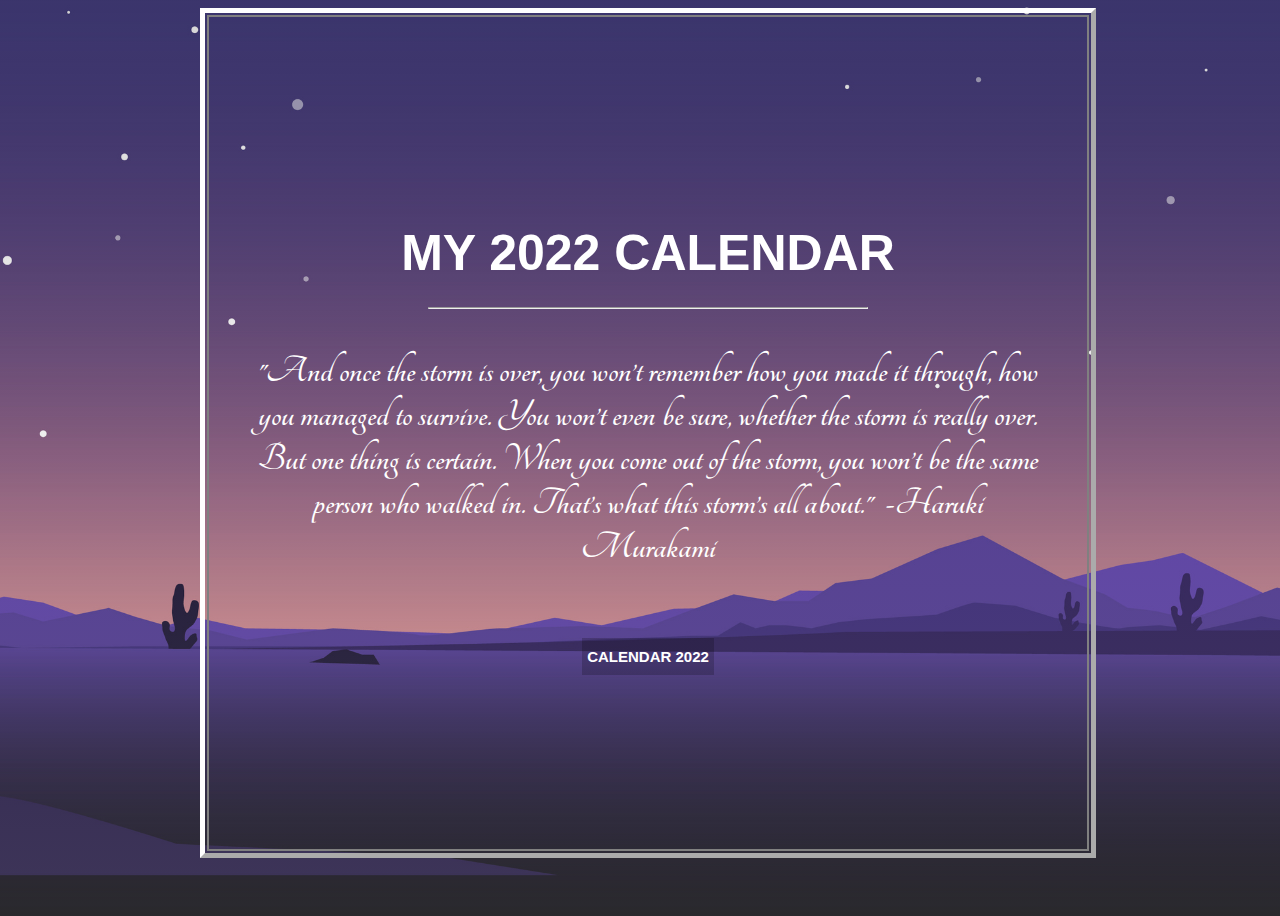
<file: index.html>
<!DOCTYPE html>
<html>
    <head>
	<meta charset="utf-8">
	<meta name="viewport" content="width=device-width, initial-scale=1">
	<link rel="stylesheet" type="text/css" href="css/style.css">
    <link rel="icon" type="image/x-icon" href="images/calendar.png">
    <link rel="preconnect" href="https://fonts.googleapis.com">
    <link rel="preconnect" href="https://fonts.gstatic.com" crossorigin>
    <link href="https://fonts.googleapis.com/css2?family=Tangerine:wght@700&display=swap" rel="stylesheet">
	<title>CALENDAR 2022</title>
    </head>

    <body>
        <div class="container">
                 <table >
                                        
                                <tr class="header">
                                    
                                    <th colspan="4"><h1>MY 2022 CALENDAR<br><hr width="50%"><blockquote>"And once the storm is over, you won’t remember how you made it through, how you managed to survive. You won’t even be sure, whether the storm is really over. But one thing is certain. When you come out of the storm, you won’t be the same person who walked in. That’s what this storm’s all about." &nbsp;-Haruki Murakami</blockquote></h1><br><a href="january.html" class="intro">CALENDAR 2022</a></th>
                                </tr>

                                    
             </table>
        </div>
    </body>
</html>
</file>
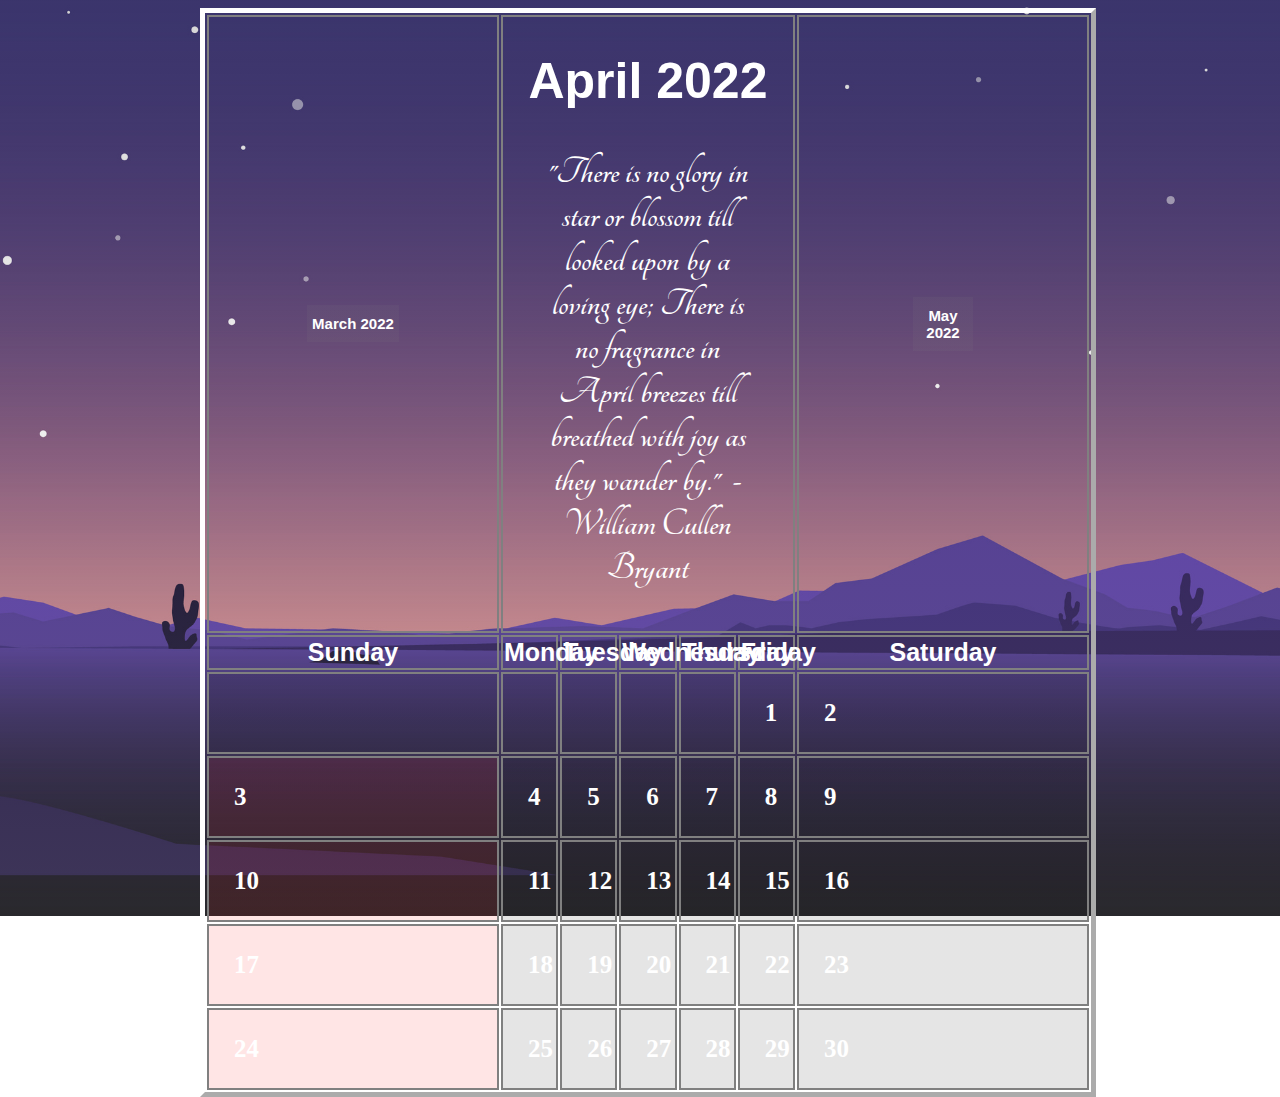
<file: april.html>
<!DOCTYPE html>
<html>
    <head>
	<meta charset="utf-8">
	<meta name="viewport" content="width=device-width, initial-scale=1">
	<link rel="stylesheet" type="text/css" href="css/style.css">
    <link rel="icon" type="image/x-icon" href="images/calendar.png">
    <link rel="preconnect" href="https://fonts.googleapis.com">
    <link rel="preconnect" href="https://fonts.gstatic.com" crossorigin>
    <link href="https://fonts.googleapis.com/css2?family=Tangerine:wght@700&display=swap" rel="stylesheet">
	<title>CALENDAR 2022</title>
    </head>

    <body> 
        <div class="container">
    		  <table >
                                        
                                <tr class="header">
                                	<th class="left"><a href="march.html">March 2022</a></th>
                                    <th colspan="5"><h1 >April 2022</h1><blockquote>"There is no glory in star or blossom till looked upon by a loving eye; There is no fragrance in April breezes till breathed with joy as they wander by." &nbsp;-William Cullen Bryant</blockquote></th>
                                    <th class="right"><a href="may.html">May<br>&nbsp;&nbsp;2022&nbsp;&nbsp;</a></th>
                                    
                                </tr>

                                    <tr>
                                                <th>Sunday</th>
                                                <th>Monday</th>
                                                <th>Tuesday</th>
                                                <th>Wednesday</th>
                                                <th>Thursday</th>
                                                <th>Friday</th>
                                                <th>Saturday</th>
                                    </tr>
                                   <tr>
                                                <td></td>
                                                <td></td>
                                                <td></td>
                                                <td></td>
                                                <td></td>
                                                <td>1</td>
                                                <td>2</td>
                                    </tr>
                                     <tr>
                                                <td class="sun">3</td>
                                                <td>4</td>
                                                <td>5</td>
                                                <td>6</td>
                                                <td>7</td>
                                                <td>8</td>
                                                <td>9</td>
                                    </tr>
                                     <tr>
                                                <td class="sun">10</td>
                                                <td>11</td>
                                                <td>12</td>
                                                <td>13</td>
                                                <td>14</td>
                                                <td>15</td>
                                                <td>16</td>
                                    </tr>
                                     <tr>
                                                <td class="sun">17</td>
                                                <td>18</td>
                                                <td>19</td>
                                                <td>20</td>
                                                <td>21</td>
                                                <td>22</td>
                                                <td>23</td>
                                    </tr>
                                     <tr>
                                                <td class="sun">24</td>
                                                <td>25</td>
                                                <td>26</td>
                                                <td>27</td>
                                                <td>28</td>
                                                <td>29</td>
                                                <td>30</td>
                                    </tr>
             </table>
         </div>
    </body>
</html>
</file>
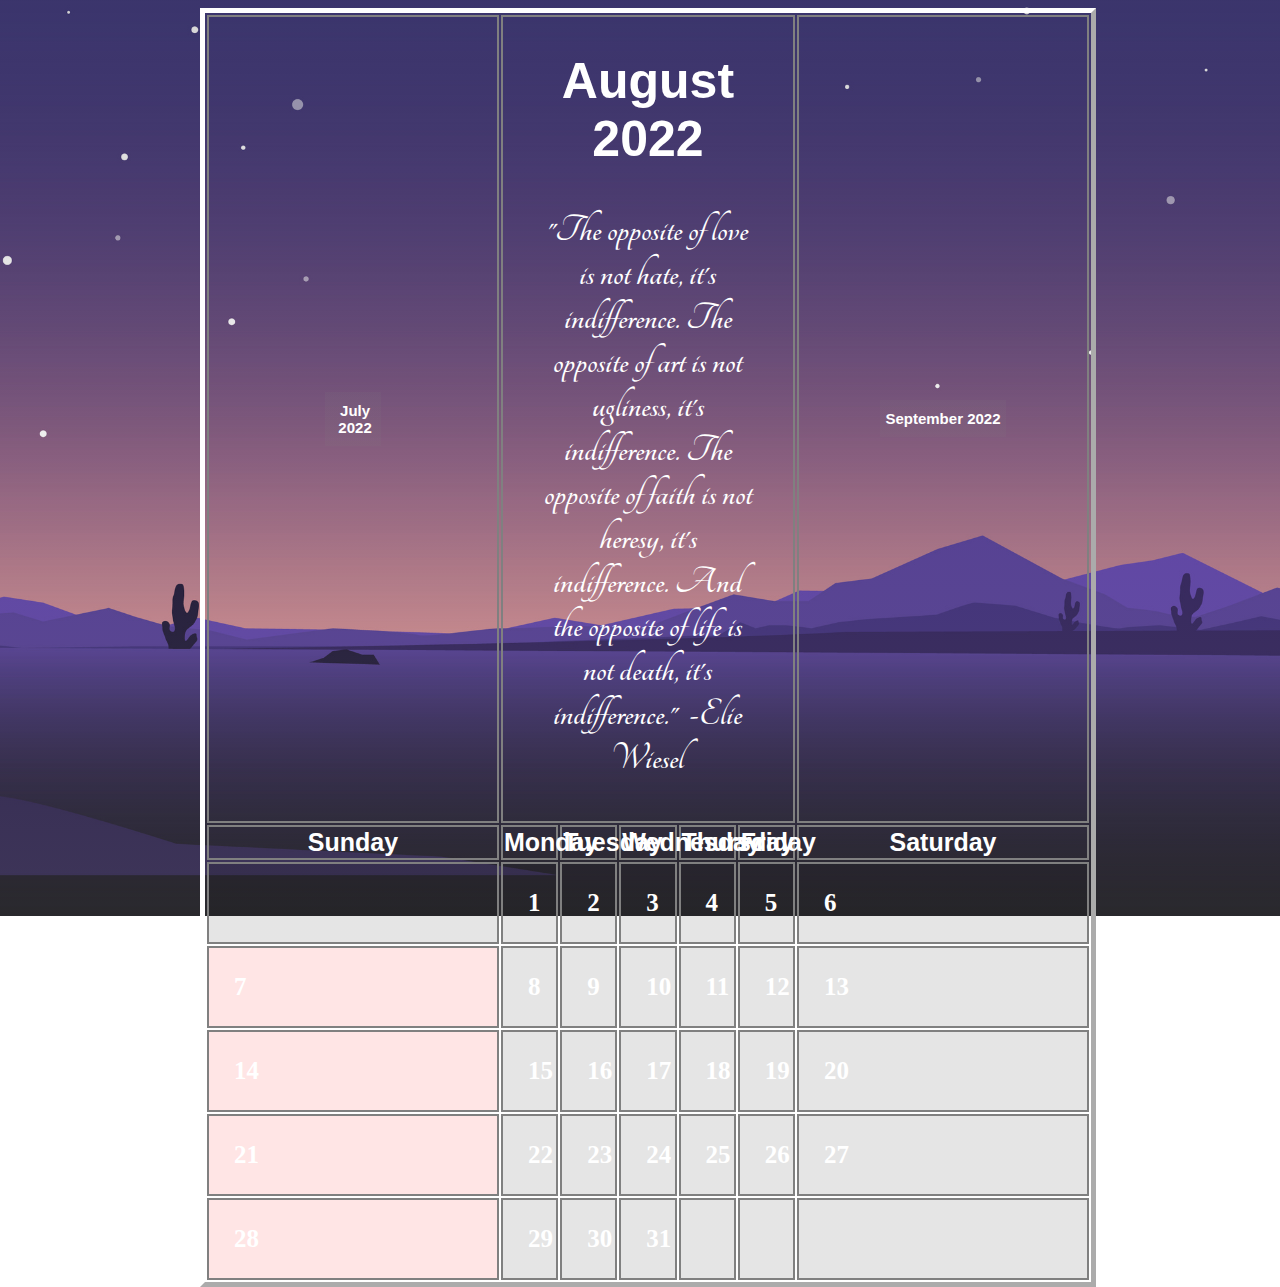
<file: august.html>
<!DOCTYPE html>
<html>
    <head>
	<meta charset="utf-8">
	<meta name="viewport" content="width=device-width, initial-scale=1">
	<link rel="stylesheet" type="text/css" href="css/style.css">
    <link rel="icon" type="image/x-icon" href="images/calendar.png">
    <link rel="preconnect" href="https://fonts.googleapis.com">
    <link rel="preconnect" href="https://fonts.gstatic.com" crossorigin>
    <link href="https://fonts.googleapis.com/css2?family=Tangerine:wght@700&display=swap" rel="stylesheet">
	<title>CALENDAR 2022</title>
    </head>

    <body>
        <div class="container">
    		  <table >
                                        
                                <tr class="header">
                                	<th class="left"><a href="july.html">&nbsp;July<br>&nbsp; 2022&nbsp;</a></th>
                                    <th colspan="5"><h1 >August 2022</h1><blockquote>"The opposite of love is not hate, it's indifference. The opposite of art is not ugliness, it's indifference. The opposite of faith is not heresy, it's indifference. And the opposite of life is not death, it's indifference." &nbsp;-Elie Wiesel</blockquote></th>
                                    <th class="right"><a href="september.html">September 2022</a></th>
                                    
                                </tr>

                                    <tr>
                                                <th>Sunday</th>
                                                <th>Monday</th>
                                                <th>Tuesday</th>
                                                <th>Wednesday</th>
                                                <th>Thursday</th>
                                                <th>Friday</th>
                                                <th>Saturday</th>
                                    </tr>
                                     <tr>
                                                <td></td>
                                                <td>1</td>
                                                <td>2</td>
                                                <td>3</td>
                                                <td>4</td>
                                                <td>5</td>
                                                <td>6</td>
                                    </tr>
                                     <tr>
                                                <td class="Sunday">7</td>
                                                <td>8</td>
                                                <td>9</td>
                                                <td>10</td>
                                                <td>11</td>
                                                <td>12</td>
                                                <td>13</td>
                                    </tr>
                                     <tr>
                                                <td class="Sunday">14</td>
                                                <td>15</td>
                                                <td>16</td>
                                                <td>17</td>
                                                <td>18</td>
                                                <td>19</td>
                                                <td>20</td>
                                    </tr>
                                     <tr>
                                                <td class="Sunday">21</td>
                                                <td>22</td>
                                                <td>23</td>
                                                <td>24</td>
                                                <td>25</td>
                                                <td>26</td>
                                                <td>27</td>
                                    </tr>
                                     <tr>
                                                <td class="Sunday">28</td>
                                                <td>29</td>
                                                <td>30</td>
                                                <td>31</td>
                                                <td></td>
                                                <td></td>
                                                <td></td>
                                    </tr>
                                    
             </table>
         </div>
    </body>
</html>
</file>
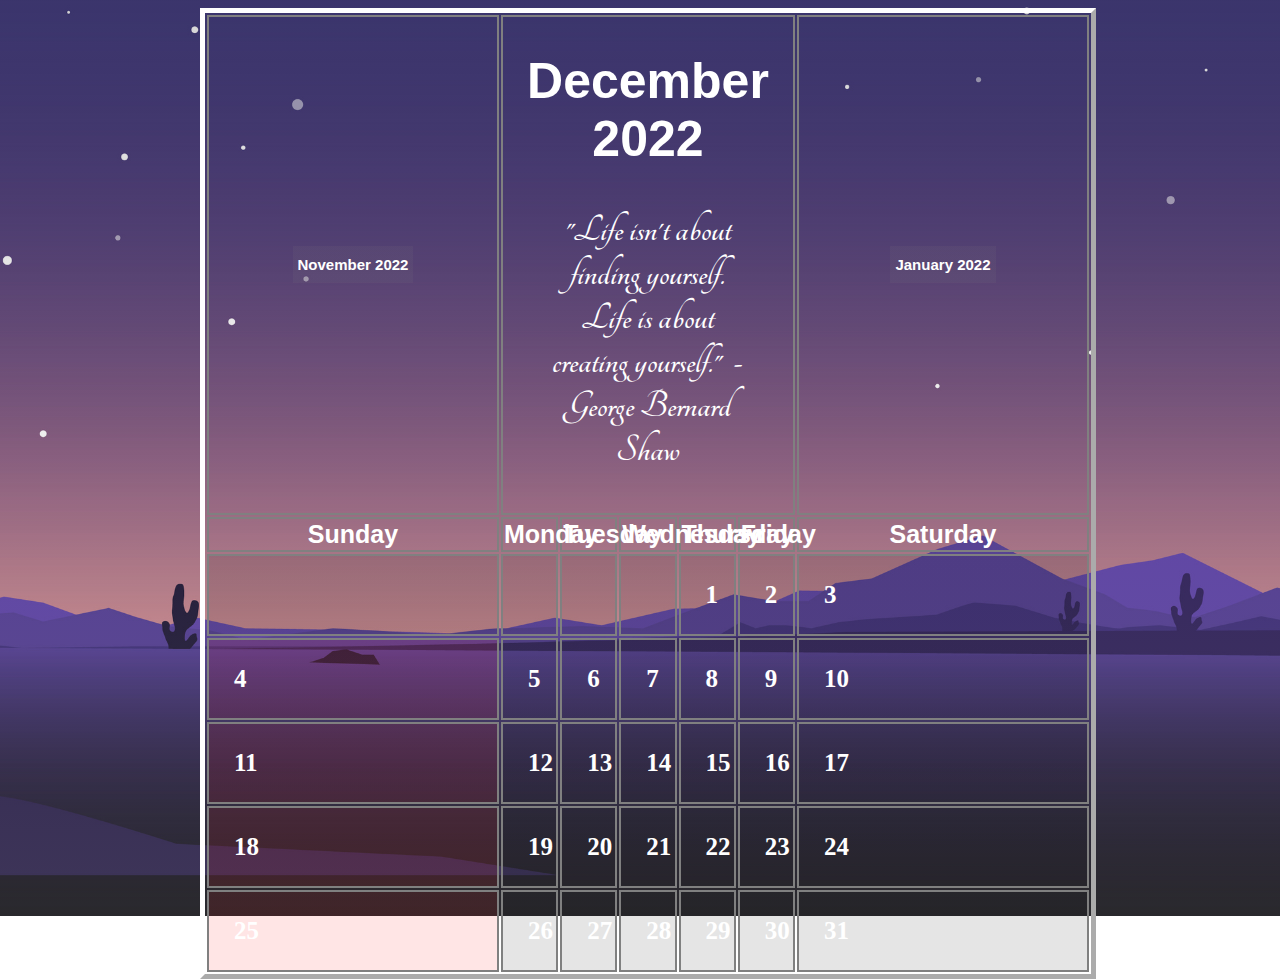
<file: december.html>
<!DOCTYPE html>
<html>
    <head>
	<meta charset="utf-8">
	<meta name="viewport" content="width=device-width, initial-scale=1">
	<link rel="stylesheet" type="text/css" href="css/style.css">
    <link rel="icon" type="image/x-icon" href="images/calendar.png">
    <link rel="preconnect" href="https://fonts.googleapis.com">
    <link rel="preconnect" href="https://fonts.gstatic.com" crossorigin>
    <link href="https://fonts.googleapis.com/css2?family=Tangerine:wght@700&display=swap" rel="stylesheet">
	<title>CALENDAR 2022</title>
    </head>

    <body>
        <div class="container">
    		  <table >
                                        
                                <tr class="header">
                                	<th class="left"><a href="november.html">November 2022</a></th>
                                    <th colspan="5"><h1 >December 2022</h1><blockquote>"Life isn't about finding yourself. Life is about creating yourself." &nbsp;-George Bernard Shaw</blockquote></th>
                                    <th class="right"><a href="january.html">January 2022</a></th>
                                    
                                </tr>

                                    <tr>
                                                <th>Sunday</th>
                                                <th>Monday</th>
                                                <th>Tuesday</th>
                                                <th>Wednesday</th>
                                                <th>Thursday</th>
                                                <th>Friday</th>
                                                <th>Saturday</th>
                                    </tr>
                                    <tr>
                                                <td></td>
                                                <td></td>
                                                <td></td>
                                                <td></td>
                                                <td>1</td>
                                                <td>2</td>
                                                <td>3</td>
                                    </tr>
                                     <tr>
                                                <td class="Sunday">4</td>
                                                <td>5</td>
                                                <td>6</td>
                                                <td>7</td>
                                                <td>8</td>
                                                <td>9</td>
                                                <td>10</td>
                                    </tr>
                                     <tr>
                                                <td class="Sunday">11</td>
                                                <td>12</td>
                                                <td>13</td>
                                                <td>14</td>
                                                <td>15</td>
                                                <td>16</td>
                                                <td>17</td>
                                    </tr>
                                     <tr>
                                                <td class="Sunday">18</td>
                                                <td>19</td>
                                                <td>20</td>
                                                <td>21</td>
                                                <td>22</td>
                                                <td>23</td>
                                                <td>24</td>
                                    </tr>
                                     <tr>
                                                <td class="Sunday">25</td>
                                                <td>26</td>
                                                <td>27</td>
                                                <td>28</td>
                                                <td>29</td>
                                                <td>30</td>
                                                <td>31</td>
                                    </tr>
             </table>
         </div>
    </body>
</html>
</file>
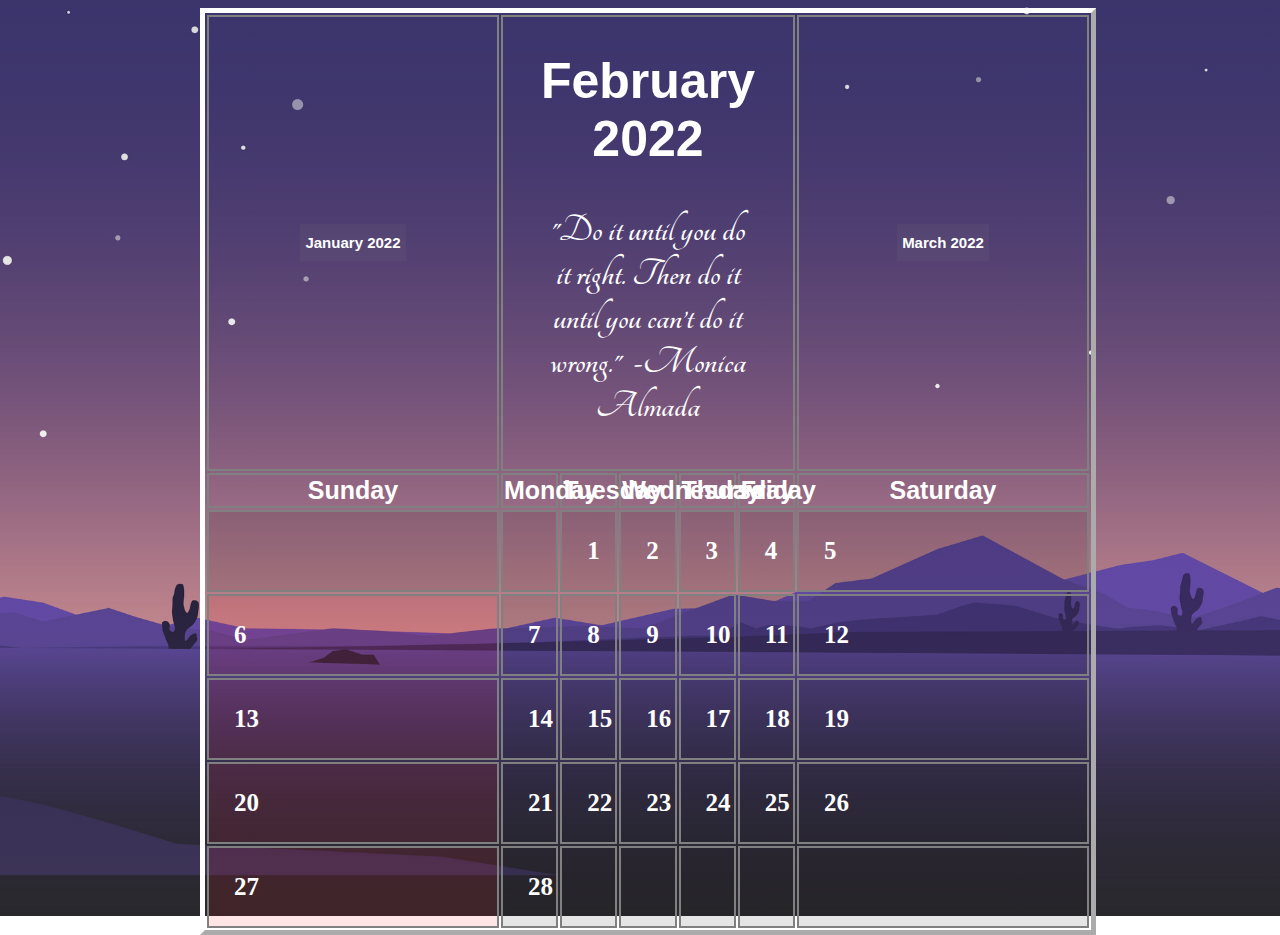
<file: february.html>
<!DOCTYPE html>
<html>
    <head>
	<meta charset="utf-8">
	<meta name="viewport" content="width=device-width, initial-scale=1">
	<link rel="stylesheet" type="text/css" href="css/style.css">
    <link rel="icon" type="image/x-icon" href="images/calendar.png">
    <link rel="preconnect" href="https://fonts.googleapis.com">
    <link rel="preconnect" href="https://fonts.gstatic.com" crossorigin>
    <link href="https://fonts.googleapis.com/css2?family=Tangerine:wght@700&display=swap" rel="stylesheet">
	<title>CALENDAR 2022</title>
    </head>

    <body> 
        <div class="container">
    		  <table >
                                        
                                <tr class="header">
                                	<th class="left"><a href="january.html">January 2022</a></th>
                                    <th colspan="5"><h1 >February 2022</h1><blockquote>"Do it until you do it right. Then do it until you can’t do it wrong." &nbsp;-Monica Almada</blockquote></th>
                                    <th class="right"><a href="march.html">March 2022</a></th>
                                    
                                </tr>

                                    <tr>
                                                <th>Sunday</th>
                                                <th>Monday</th>
                                                <th>Tuesday</th>
                                                <th>Wednesday</th>
                                                <th>Thursday</th>
                                                <th>Friday</th>
                                                <th>Saturday</th>
                                    </tr>
                                   <tr>
                                                <td></td>
                                                <td></td>
                                                <td>1</td>
                                                <td>2</td>
                                                <td>3</td>
                                                <td>4</td>
                                                <td>5</td>
                                    </tr>
                                     <tr>
                                                <td class="sun">6</td>
                                                <td>7</td>
                                                <td>8</td>
                                                <td>9</td>
                                                <td>10</td>
                                                <td>11</td>
                                                <td>12</td>
                                    </tr>
                                     <tr>
                                                <td class="sun">13</td>
                                                <td>14</td>
                                                <td>15</td>
                                                <td>16</td>
                                                <td>17</td>
                                                <td>18</td>
                                                <td>19</td>
                                    </tr>
                                     <tr>
                                                <td class="sun">20</td>
                                                <td>21</td>
                                                <td>22</td>
                                                <td>23</td>
                                                <td>24</td>
                                                <td>25</td>
                                                <td>26</td>
                                    </tr>
                                     <tr>
                                                <td class="sun">27</td>
                                                <td>28</td>
                                                <td></td>
                                                <td></td>
                                                <td></td>
                                                <td></td>
                                                <td></td>
                                    </tr>
             </table>
         </div>
    </body>
</html>
</file>
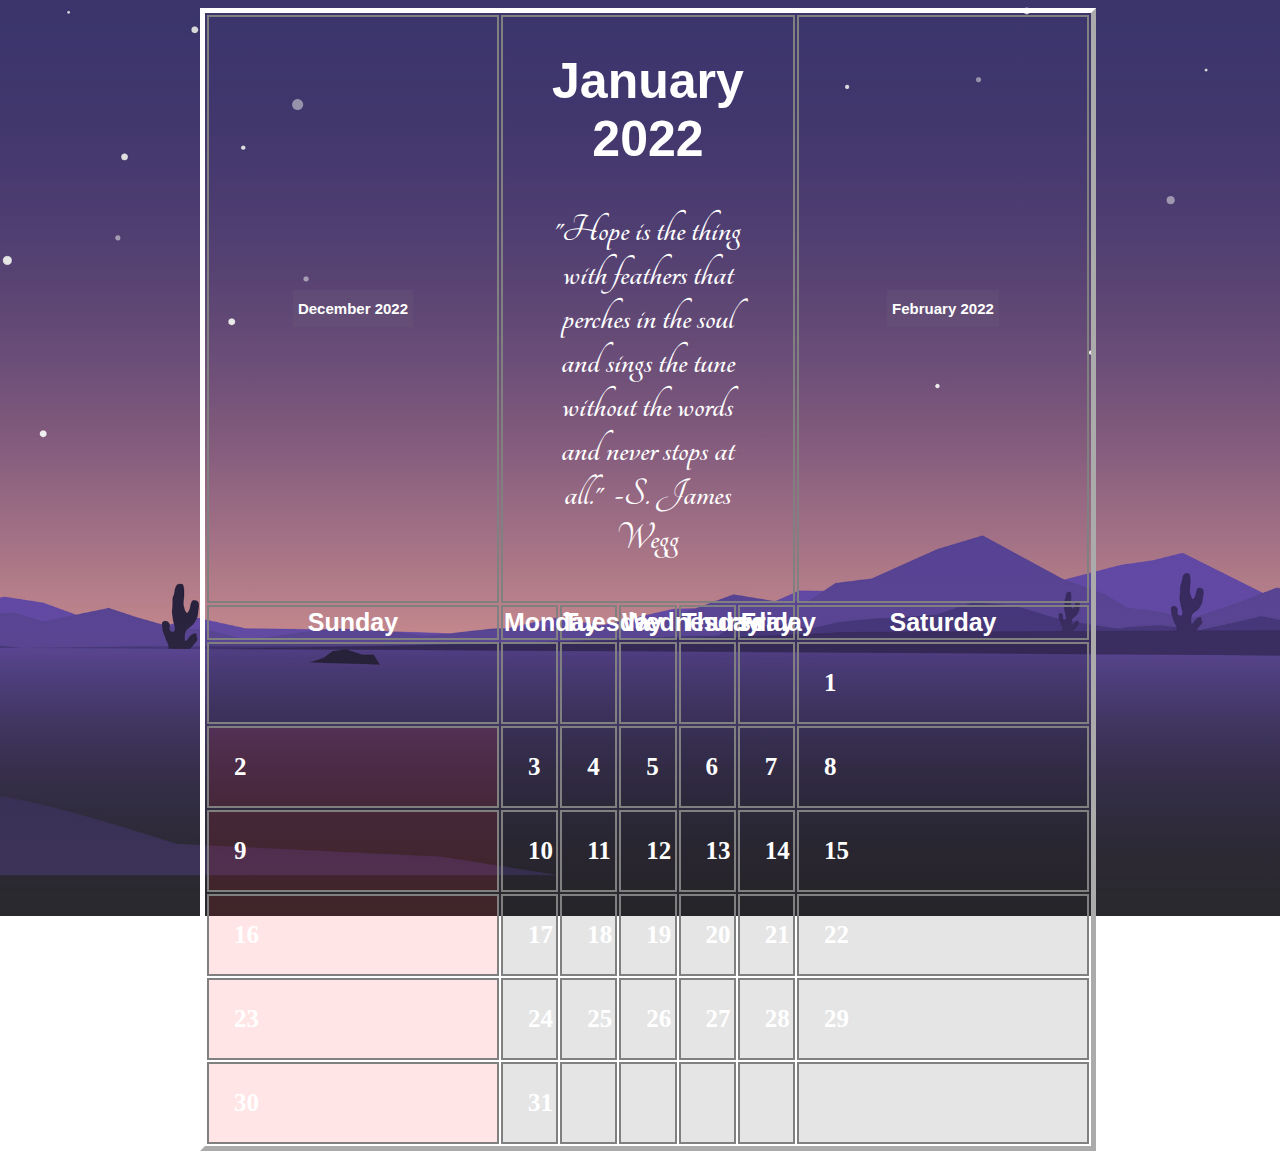
<file: january.html>
<!DOCTYPE html>
<html>
    <head>
	<meta charset="utf-8">
	<meta name="viewport" content="width=device-width, initial-scale=1">
	<link rel="stylesheet" type="text/css" href="css/style.css">
    <link rel="icon" type="image/x-icon" href="images/calendar.png">
    <link rel="preconnect" href="https://fonts.googleapis.com">
    <link rel="preconnect" href="https://fonts.gstatic.com" crossorigin>
    <link href="https://fonts.googleapis.com/css2?family=Tangerine:wght@700&display=swap" rel="stylesheet">
	<title>CALENDAR 2022</title>
    </head>

    <body>
        <div class="container">
    		  <table >
                                        
                                <tr class="header">
                                	<th class="left"><a href="december.html">December 2022</a></th>
                                    <th colspan="5"><h1>January 2022<br><blockquote>"Hope is the thing with feathers that perches in the soul and sings the tune without the words and never stops at all." &nbsp;-S. James Wegg</blockquote></h1></th>
                                    <th class="right"><a href="february.html">February 2022</a></th>
                                    
                                </tr>

                                    <tr>
                                                <th>Sunday</th>
                                                <th>Monday</th>
                                                <th>Tuesday</th>
                                                <th>Wednesday</th>
                                                <th>Thursday</th>
                                                <th>Friday</th>
                                                <th>Saturday</th>
                                    </tr>
                                    <tr>
                                                <td></td>
                                                <td></td>
                                                <td></td>
                                                <td></td>
                                                <td></td>
                                                <td></td>
                                                <td>1</td>
                                    </tr>
                                    <tr>
                                                <td class="sun">2</td>
                                                <td>3</td>
                                                <td>4</td>
                                                <td>5</td>
                                                <td>6</td>
                                                <td>7</td>
                                                <td>8</td>
                                    </tr>
                                    <tr>
                                                <td class="sun">9</td>
                                                <td>10</td>
                                                <td>11</td>
                                                <td>12</td>
                                                <td>13</td>
                                                <td>14</td>
                                                <td>15</td>
                                    </tr>
                                    <tr>
                                                <td class="sun">16</td>
                                                <td>17</td>
                                                <td>18</td>
                                                <td>19</td>
                                                <td>20</td>
                                                <td>21</td>
                                                <td>22</td>
                                    </tr>
                                    <tr>
                                                <td class="sun">23</td>
                                                <td>24</td>
                                                <td>25</td>
                                                <td>26</td>
                                                <td>27</td>
                                                <td>28</td>
                                                <td>29</td>
                                    </tr>
                                    <tr>
                                                <td class="sun">30</td>
                                                <td>31</td>
                                                <td></td>
                                                <td></td>
                                                <td></td>
                                                <td></td>
                                                <td></td>
                                    </tr>
             </table>
         </div>
    </body>
</html>
</file>
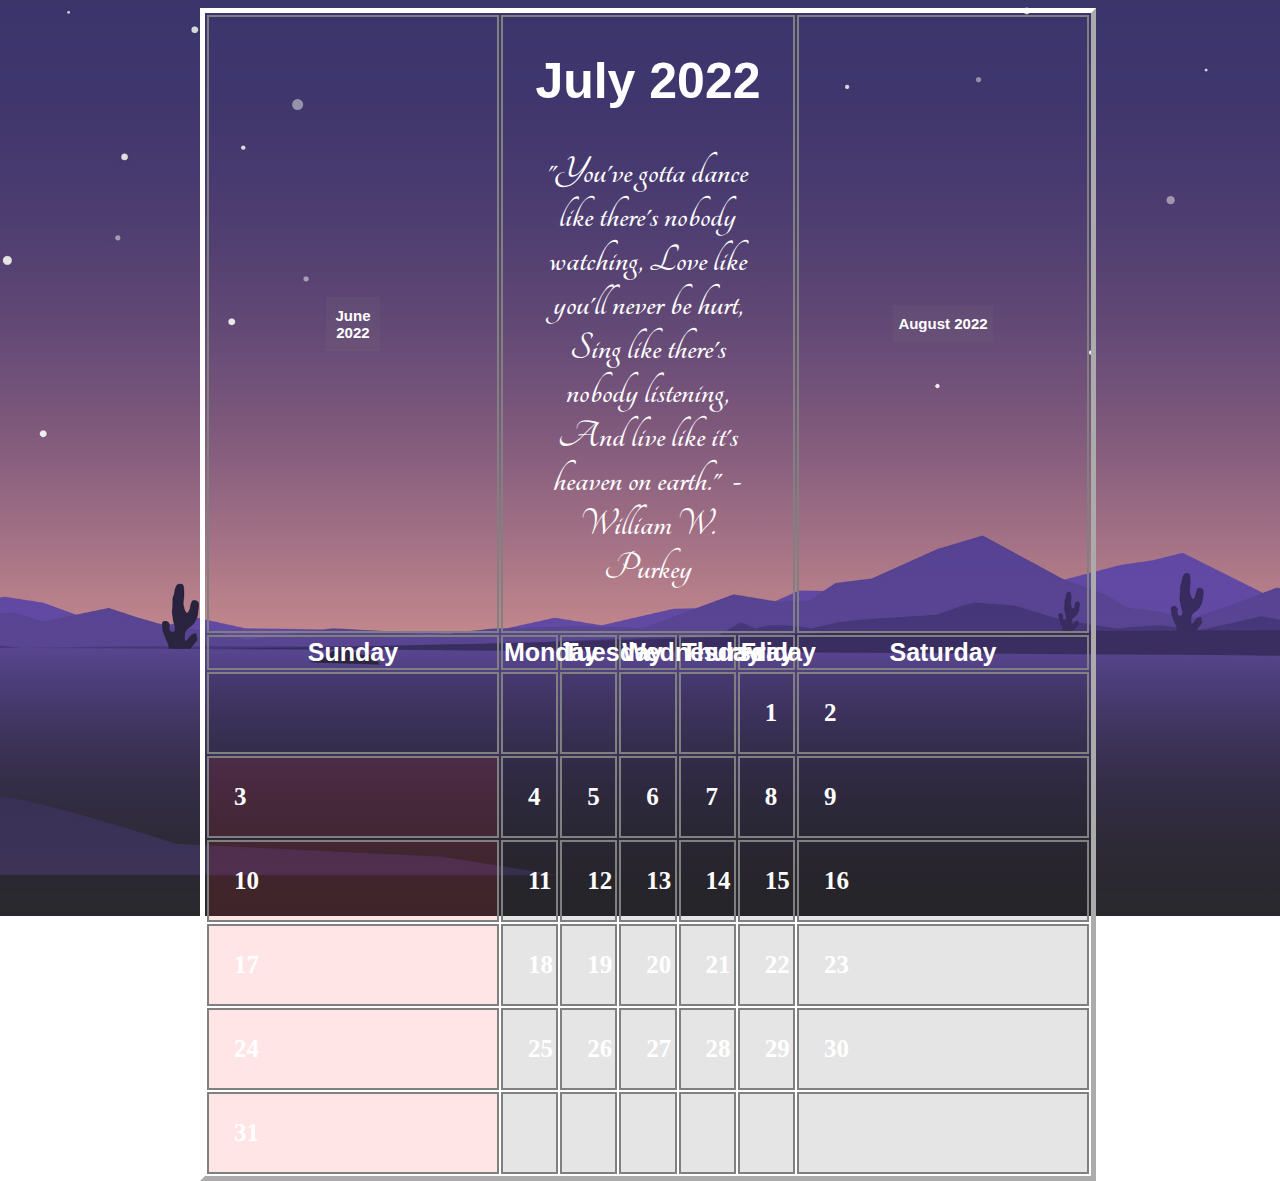
<file: july.html>
<!DOCTYPE html>
<html>
    <head>
	<meta charset="utf-8">
	<meta name="viewport" content="width=device-width, initial-scale=1">
	<link rel="stylesheet" type="text/css" href="css/style.css">
    <link rel="icon" type="image/x-icon" href="images/calendar.png">
    <link rel="preconnect" href="https://fonts.googleapis.com">
    <link rel="preconnect" href="https://fonts.gstatic.com" crossorigin>
    <link href="https://fonts.googleapis.com/css2?family=Tangerine:wght@700&display=swap" rel="stylesheet">
	<title>CALENDAR 2022</title>
    </head>
 
    <body>
        <div class="container">
    		  <table >
                                        
                                <tr class="header">
                                	<th class="left"><a href="june.html">&nbsp;June&nbsp;<br> 2022</a></th>
                                    <th colspan="5"><h1 >July 2022</h1><blockquote>"You've gotta dance like there's nobody watching, Love like you'll never be hurt, Sing like there's nobody listening, And live like it's heaven on earth." &nbsp;-William W. Purkey</blockquote></th>
                                    <th class="right"><a href="august.html">August 2022</a></th>
                                    
                                </tr>

                                    <tr>
                                                <th>Sunday</th>
                                                <th>Monday</th>
                                                <th>Tuesday</th>
                                                <th>Wednesday</th>
                                                <th>Thursday</th>
                                                <th>Friday</th>
                                                <th>Saturday</th>
                                    </tr>
                              <tr>
                                                <td></td>
                                                <td></td>
                                                <td></td>
                                                <td></td>
                                                <td></td>
                                                <td>1</td>
                                                <td>2</td>
                                    </tr>
                                     <tr>
                                                <td class="Sunday">3</td>
                                                <td>4</td>
                                                <td>5</td>
                                                <td>6</td>
                                                <td>7</td>
                                                <td>8</td>
                                                <td>9</td>
                                    </tr>
                                     <tr>
                                                <td class="Sunday">10</td>
                                                <td>11</td>
                                                <td>12</td>
                                                <td>13</td>
                                                <td>14</td>
                                                <td>15</td>
                                                <td>16</td>
                                    </tr>
                                     <tr>
                                                <td class="Sunday">17</td>
                                                <td>18</td>
                                                <td>19</td>
                                                <td>20</td>
                                                <td>21</td>
                                                <td>22</td>
                                                <td>23</td>
                                    </tr>
                                     <tr>
                                                <td class="Sunday">24</td>
                                                <td>25</td>
                                                <td>26</td>
                                                <td>27</td>
                                                <td>28</td>
                                                <td>29</td>
                                                <td>30</td>
                                    </tr>
                                     <tr>
                                                <td class="Sunday">31</td>
                                                <td></td>
                                                <td></td>
                                                <td></td>
                                                <td></td>
                                                <td></td>
                                                <td></td>
                                    </tr>
             </table>
         </div>
    </body>
</html>
</file>
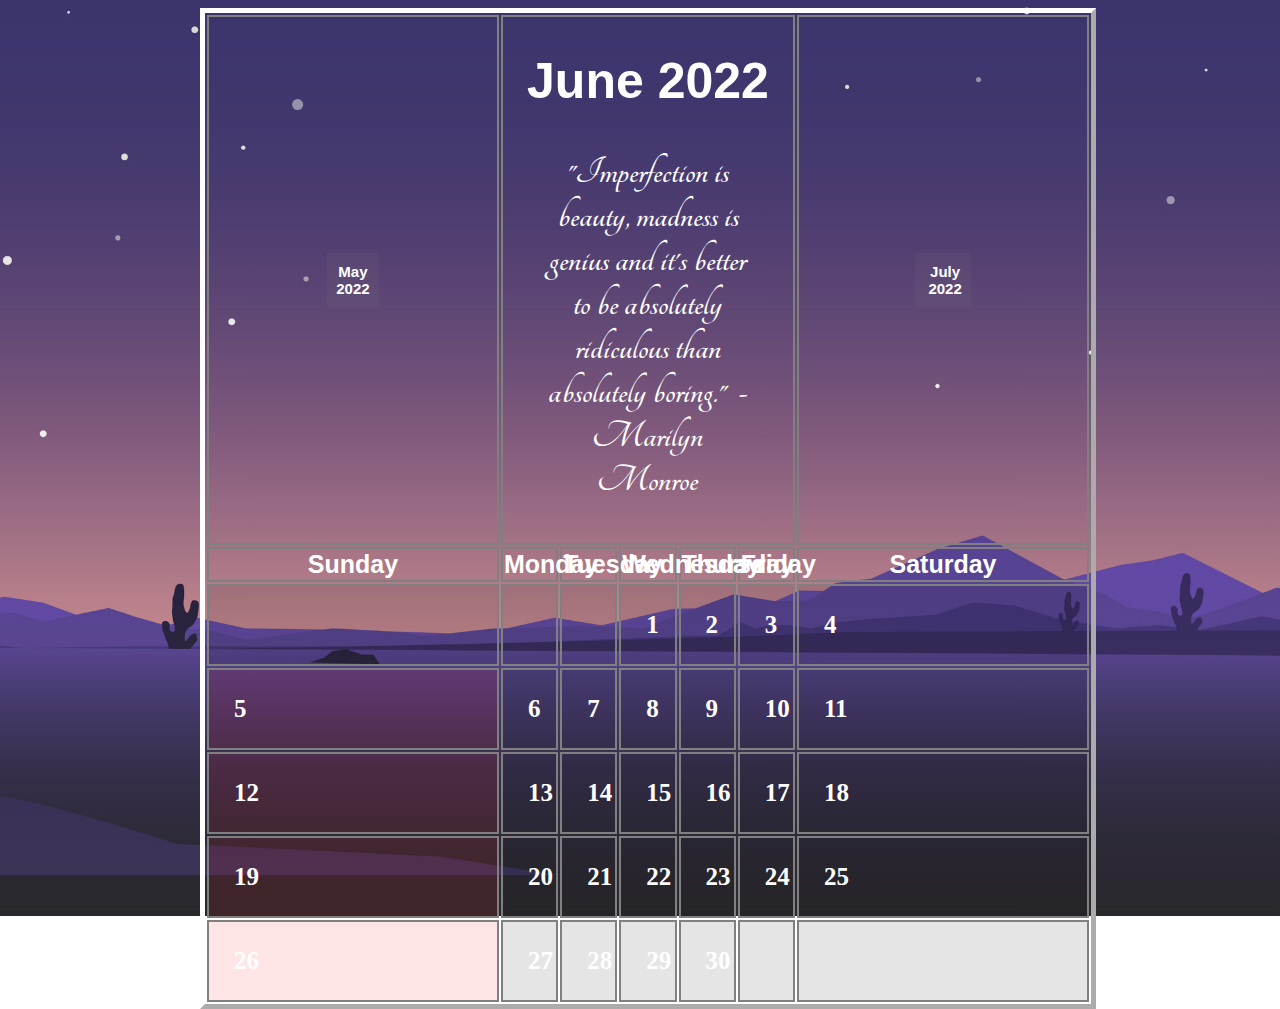
<file: june.html>
<!DOCTYPE html>
<html>
    <head>
	<meta charset="utf-8">
	<meta name="viewport" content="width=device-width, initial-scale=1">
	<link rel="stylesheet" type="text/css" href="css/style.css">
    <link rel="icon" type="image/x-icon" href="images/calendar.png">
    <link rel="preconnect" href="https://fonts.googleapis.com">
    <link rel="preconnect" href="https://fonts.gstatic.com" crossorigin>
    <link href="https://fonts.googleapis.com/css2?family=Tangerine:wght@700&display=swap" rel="stylesheet">
	<title>CALENDAR 2022</title>
    </head>

    <body> 
        <div class="container">
    		  <table >
                                        
                                <tr class="header">
                                	<th class="left"><a href="may.html">&nbsp;May&nbsp;<br>&nbsp;2022&nbsp;</a></th>
                                    <th colspan="5"><h1 >June 2022</h1><blockquote>"Imperfection is beauty, madness is genius and it's better to be absolutely ridiculous than absolutely boring." &nbsp;-Marilyn Monroe</blockquote></th>
                                    <th class="right"><a href="july.html">&nbsp;July <br>&nbsp; 2022&nbsp;</a></th>
                                    
                                </tr>

                                    <tr>
                                                <th>Sunday</th>
                                                <th>Monday</th>
                                                <th>Tuesday</th>
                                                <th>Wednesday</th>
                                                <th>Thursday</th>
                                                <th>Friday</th>
                                                <th>Saturday</th>
                                    </tr>
                                   <tr>
                                                <td></td>
                                                <td></td>
                                                <td></td>
                                                <td>1</td>
                                                <td>2</td>
                                                <td>3</td>
                                                <td>4</td>
                                    </tr>
                                     <tr>
                                                <td class="Sunday">5</td>
                                                <td>6</td>
                                                <td>7</td>
                                                <td>8</td>
                                                <td>9</td>
                                                <td>10</td>
                                                <td>11</td>
                                    </tr>
                                     <tr>
                                                <td class="Sunday">12</td>
                                                <td>13</td>
                                                <td>14</td>
                                                <td>15</td>
                                                <td>16</td>
                                                <td>17</td>
                                                <td>18</td>
                                    </tr>
                                     <tr>
                                                <td class="Sunday">19</td>
                                                <td>20</td>
                                                <td>21</td>
                                                <td>22</td>
                                                <td>23</td>
                                                <td>24</td>
                                                <td>25</td>
                                    </tr>
                                     <tr>
                                                <td class="Sunday">26</td>
                                                <td>27</td>
                                                <td>28</td>
                                                <td>29</td>
                                                <td>30</td>
                                                <td></td>
                                                <td></td>
                                    </tr>
                                     
             </table>
         </div>
    </body>
</html>
</file>
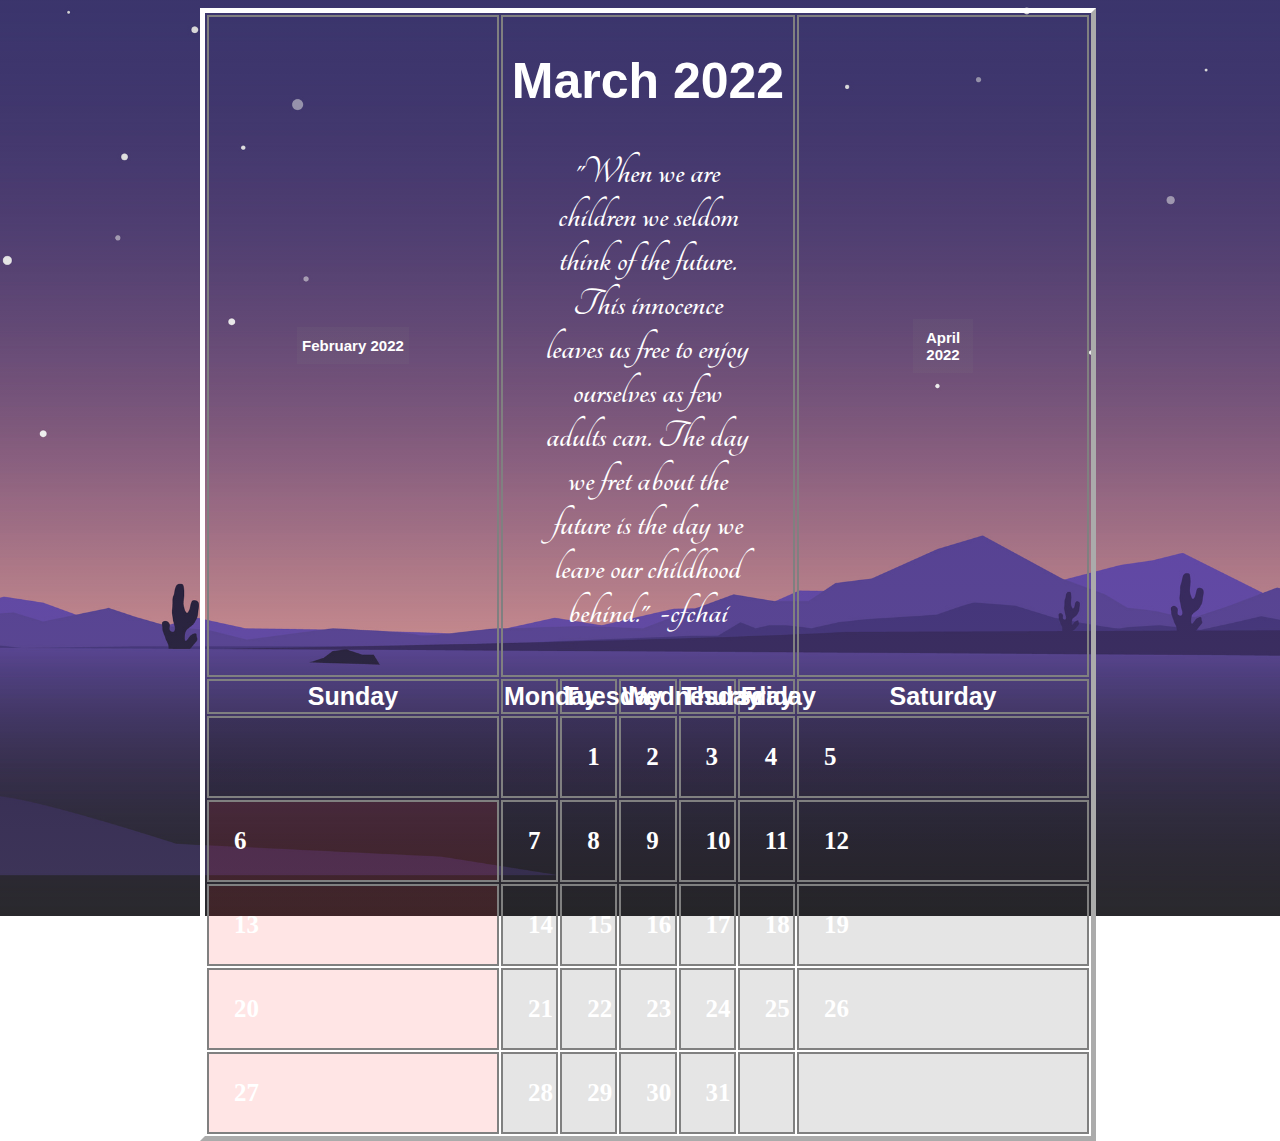
<file: march.html>
<!DOCTYPE html>
<html>
    <head>
	<meta charset="utf-8">
	<meta name="viewport" content="width=device-width, initial-scale=1">
	<link rel="stylesheet" type="text/css" href="css/style.css">
    <link rel="icon" type="image/x-icon" href="images/calendar.png">
    <link rel="preconnect" href="https://fonts.googleapis.com">
    <link rel="preconnect" href="https://fonts.gstatic.com" crossorigin>
    <link href="https://fonts.googleapis.com/css2?family=Tangerine:wght@700&display=swap" rel="stylesheet">
	<title>CALENDAR 2022</title>
    </head>
 
    <body>
        <div class="container">
    		  <table >
                                        
                                <tr class="header">
                                	<th class="left"><a href="february.html">February 2022</a></th>
                                    <th colspan="5"><h1 >March 2022</h1><blockquote>"When we are children we seldom think of the future. This innocence leaves us free to enjoy ourselves as few adults can. The day we fret about the future is the day we leave our childhood behind." &nbsp;-cfchai</blockquote></th>
                                    <th class="right"><a href="april.html">&nbsp;&nbsp;April&nbsp;&nbsp;<br> 2022</a></th>
                                    
                                </tr>

                                    <tr>
                                                <th>Sunday</th>
                                                <th>Monday</th>
                                                <th>Tuesday</th>
                                                <th>Wednesday</th>
                                                <th>Thursday</th>
                                                <th>Friday</th>
                                                <th>Saturday</th>
                                    </tr>
                                     <tr>
                                                <td></td>
                                                <td></td>
                                                <td>1</td>
                                                <td>2</td>
                                                <td>3</td>
                                                <td>4</td>
                                                <td>5</td>
                                    </tr>
                                     <tr>
                                                <td  class="sun">6</td>
                                                <td>7</td>
                                                <td>8</td>
                                                <td>9</td>
                                                <td>10</td>
                                                <td>11</td>
                                                <td>12</td>
                                    </tr>
                                     <tr>
                                                <td class="sun">13</td>
                                                <td>14</td>
                                                <td>15</td>
                                                <td>16</td>
                                                <td>17</td>
                                                <td>18</td>
                                                <td>19</td>
                                    </tr>
                                     <tr>
                                                <td class="sun">20</td>
                                                <td>21</td>
                                                <td>22</td>
                                                <td>23</td>
                                                <td>24</td>
                                                <td>25</td>
                                                <td>26</td>
                                    </tr>
                                     <tr>
                                                <td class="sun">27</td>
                                                <td>28</td>
                                                <td>29</td>
                                                <td>30</td>
                                                <td>31</td>
                                                <td></td>
                                                <td></td>
                                    </tr>
             </table>
         </div>
    </body>
</html>
</file>
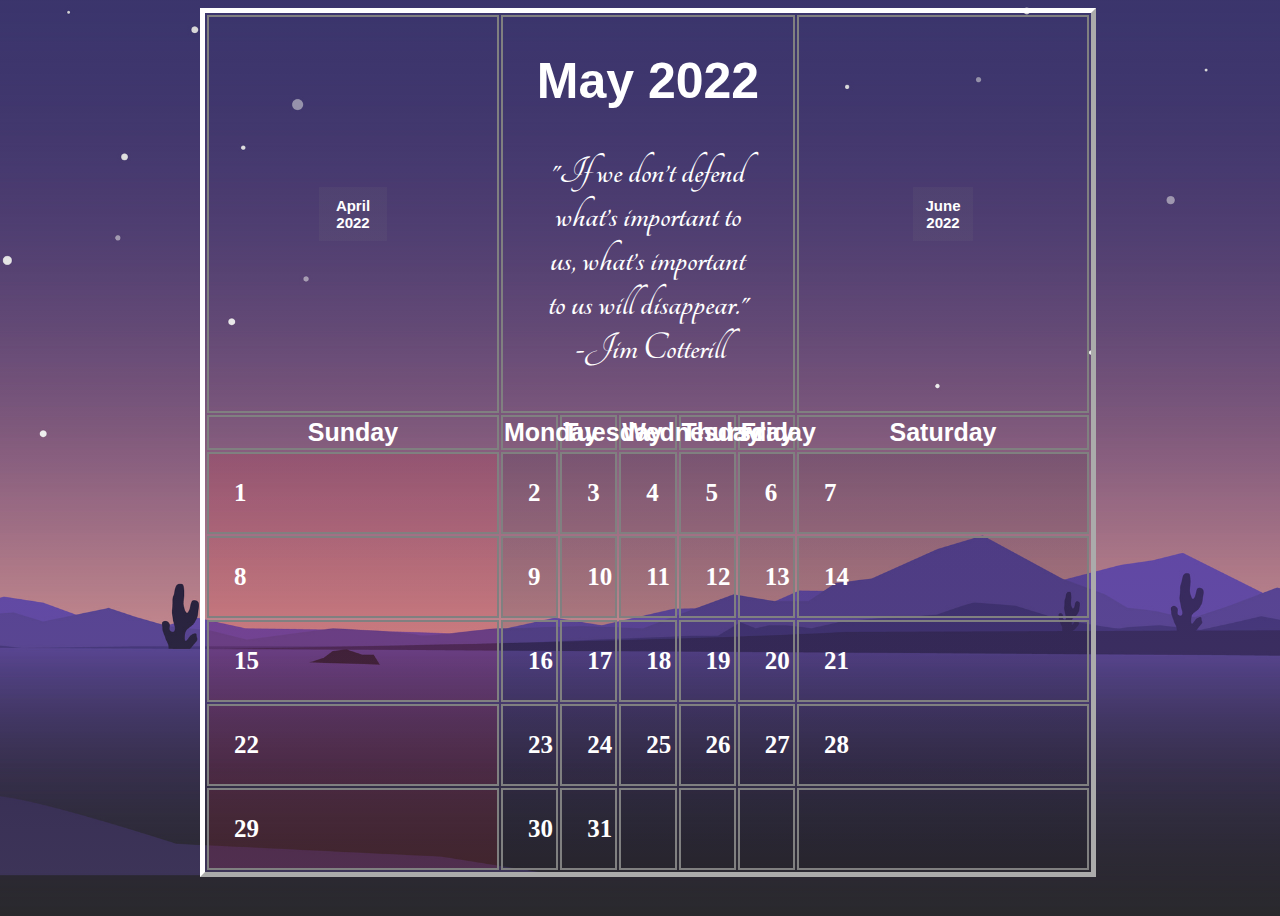
<file: may.html>
<!DOCTYPE html>
<html>
    <head>
	<meta charset="utf-8">
	<meta name="viewport" content="width=device-width, initial-scale=1">
	<link rel="stylesheet" type="text/css" href="css/style.css">
    <link rel="icon" type="image/x-icon" href="images/calendar.png">
    <link rel="preconnect" href="https://fonts.googleapis.com">
    <link rel="preconnect" href="https://fonts.gstatic.com" crossorigin>
    <link href="https://fonts.googleapis.com/css2?family=Tangerine:wght@700&display=swap" rel="stylesheet">
	<title>CALENDAR 2022</title>
    </head> 

    <body>
        <div class="container">
    		  <table >
                                        
                                <tr class="header">
                                	<th class="left"><a href="april.html">April<br>&nbsp;&nbsp; 2022&nbsp;&nbsp;&nbsp;</a></th>
                                    <th colspan="5"><h1 >May 2022</h1><blockquote>"If we don’t defend what’s important to us, what’s important to us will disappear." &nbsp;-Jim Cotterill </blockquote></th>
                                    <th class="right"><a href="june.html">June <br>&nbsp; 2022 &nbsp;</a></th>
                                    
                                </tr>

                                    <tr>
                                                <th>Sunday</th>
                                                <th>Monday</th>
                                                <th>Tuesday</th>
                                                <th>Wednesday</th>
                                                <th>Thursday</th>
                                                <th>Friday</th>
                                                <th>Saturday</th>
                                    </tr>
                                    <tr>
                                                <td class="Sunday">1</td>
                                                <td>2</td>
                                                <td>3</td>
                                                <td>4</td>
                                                <td>5</td>
                                                <td>6</td>
                                                <td>7</td>
                                    </tr>
                                     <tr>
                                                <td class="Sunday">8</td>
                                                <td>9</td>
                                                <td>10</td>
                                                <td>11</td>
                                                <td>12</td>
                                                <td>13</td>
                                                <td>14</td>
                                    </tr>
                                     <tr>
                                                <td class="Sunday">15</td>
                                                <td>16</td>
                                                <td>17</td>
                                                <td>18</td>
                                                <td>19</td>
                                                <td>20</td>
                                                <td>21</td>
                                    </tr>
                                     <tr>
                                                <td class="Sunday">22</td>
                                                <td>23</td>
                                                <td>24</td>
                                                <td>25</td>
                                                <td>26</td>
                                                <td>27</td>
                                                <td>28</td>
                                    </tr>
                                     <tr>
                                                <td class="Sunday">29</td>
                                                <td>30</td>
                                                <td>31</td>
                                                <td></td>
                                                <td></td>
                                                <td></td>
                                                <td></td>
             </table>
         </div>
    </body>
</html>
</file>
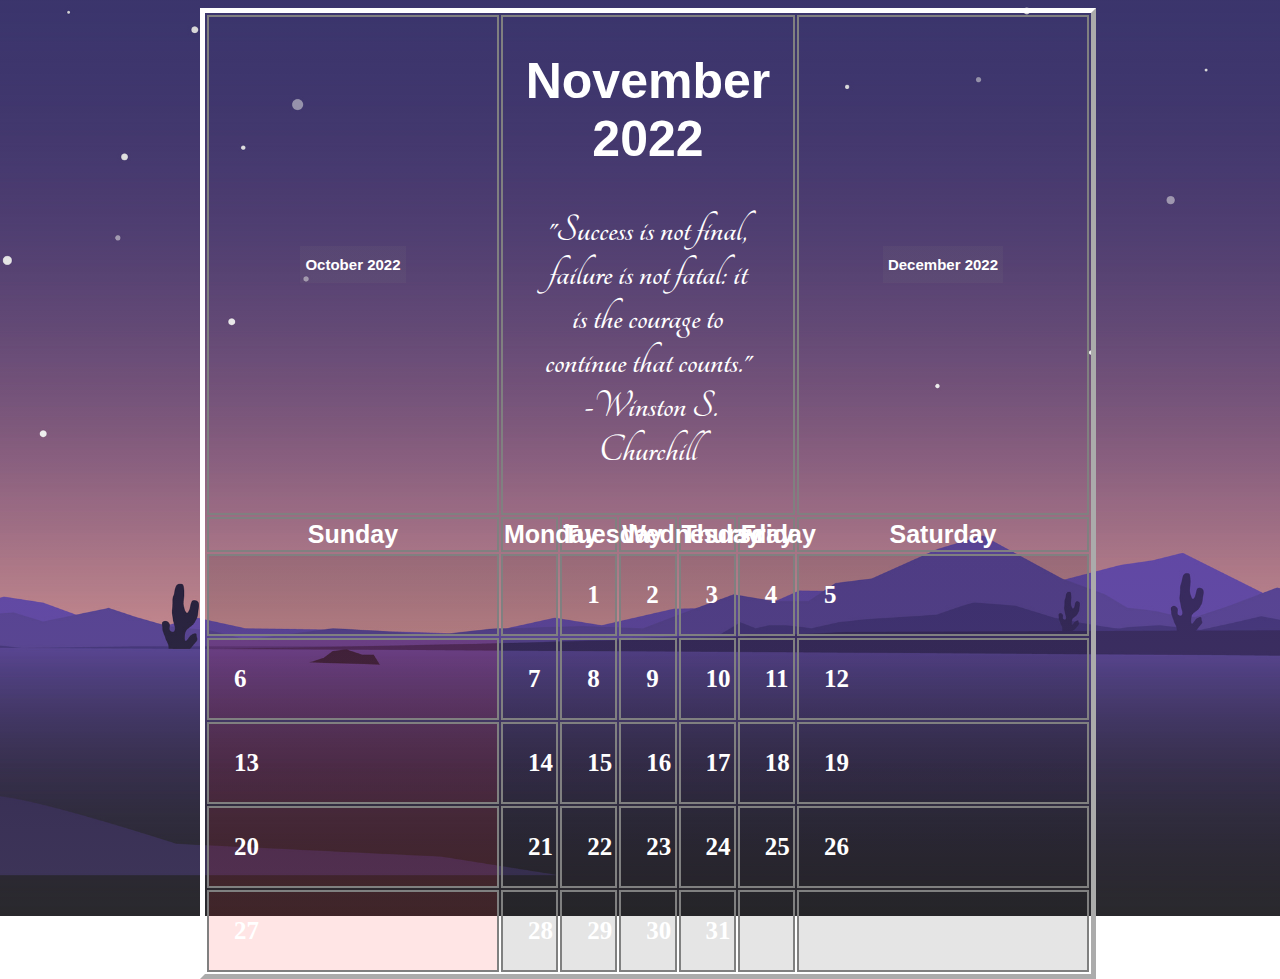
<file: november.html>
<!DOCTYPE html>
<html>
    <head>
	<meta charset="utf-8">
	<meta name="viewport" content="width=device-width, initial-scale=1">
	<link rel="stylesheet" type="text/css" href="css/style.css">
    <link rel="icon" type="image/x-icon" href="images/calendar.png">
    <link rel="preconnect" href="https://fonts.googleapis.com">
    <link rel="preconnect" href="https://fonts.gstatic.com" crossorigin>
    <link href="https://fonts.googleapis.com/css2?family=Tangerine:wght@700&display=swap" rel="stylesheet">
	<title>CALENDAR 2022</title>
    </head>

    <body>
        <div class="container">
    		  <table >
                                        
                                <tr class="header">
                                	<th class="left"><a href="october.html">October 2022</a></th>
                                    <th colspan="5"><h1 >November 2022</h1><blockquote>"Success is not final, failure is not fatal: it is the courage to continue that counts." &nbsp;-Winston S. Churchill</blockquote></th>
                                    <th class="right"><a href="february.html">December 2022</a></th>
                                    
                                </tr>

                                    <tr>
                                                <th>Sunday</th>
                                                <th>Monday</th>
                                                <th>Tuesday</th>
                                                <th>Wednesday</th>
                                                <th>Thursday</th>
                                                <th>Friday</th>
                                                <th>Saturday</th>
                                    </tr>
                                     <tr>
                                                <td></td>
                                                <td></td>
                                                <td>1</td>
                                                <td>2</td>
                                                <td>3</td>
                                                <td>4</td>
                                                <td>5</td>
                                    </tr>
                                     <tr>
                                                <td class="Sunday">6</td>
                                                <td>7</td>
                                                <td>8</td>
                                                <td>9</td>
                                                <td>10</td>
                                                <td>11</td>
                                                <td>12</td>
                                    </tr>
                                     <tr>
                                                <td class="Sunday">13</td>
                                                <td>14</td>
                                                <td>15</td>
                                                <td>16</td>
                                                <td>17</td>
                                                <td>18</td>
                                                <td>19</td>
                                    </tr>
                                     <tr>
                                                <td class="Sunday">20</td>
                                                <td>21</td>
                                                <td>22</td>
                                                <td>23</td>
                                                <td>24</td>
                                                <td>25</td>
                                                <td>26</td>
                                    </tr>
                                     <tr>
                                                <td class="Sunday">27</td>
                                                <td>28</td>
                                                <td>29</td>
                                                <td>30</td>
                                                <td>31</td>
                                                <td></td>
                                                <td></td>
                                    </tr>
             </table>
         </div>
    </body>
</html>
</file>
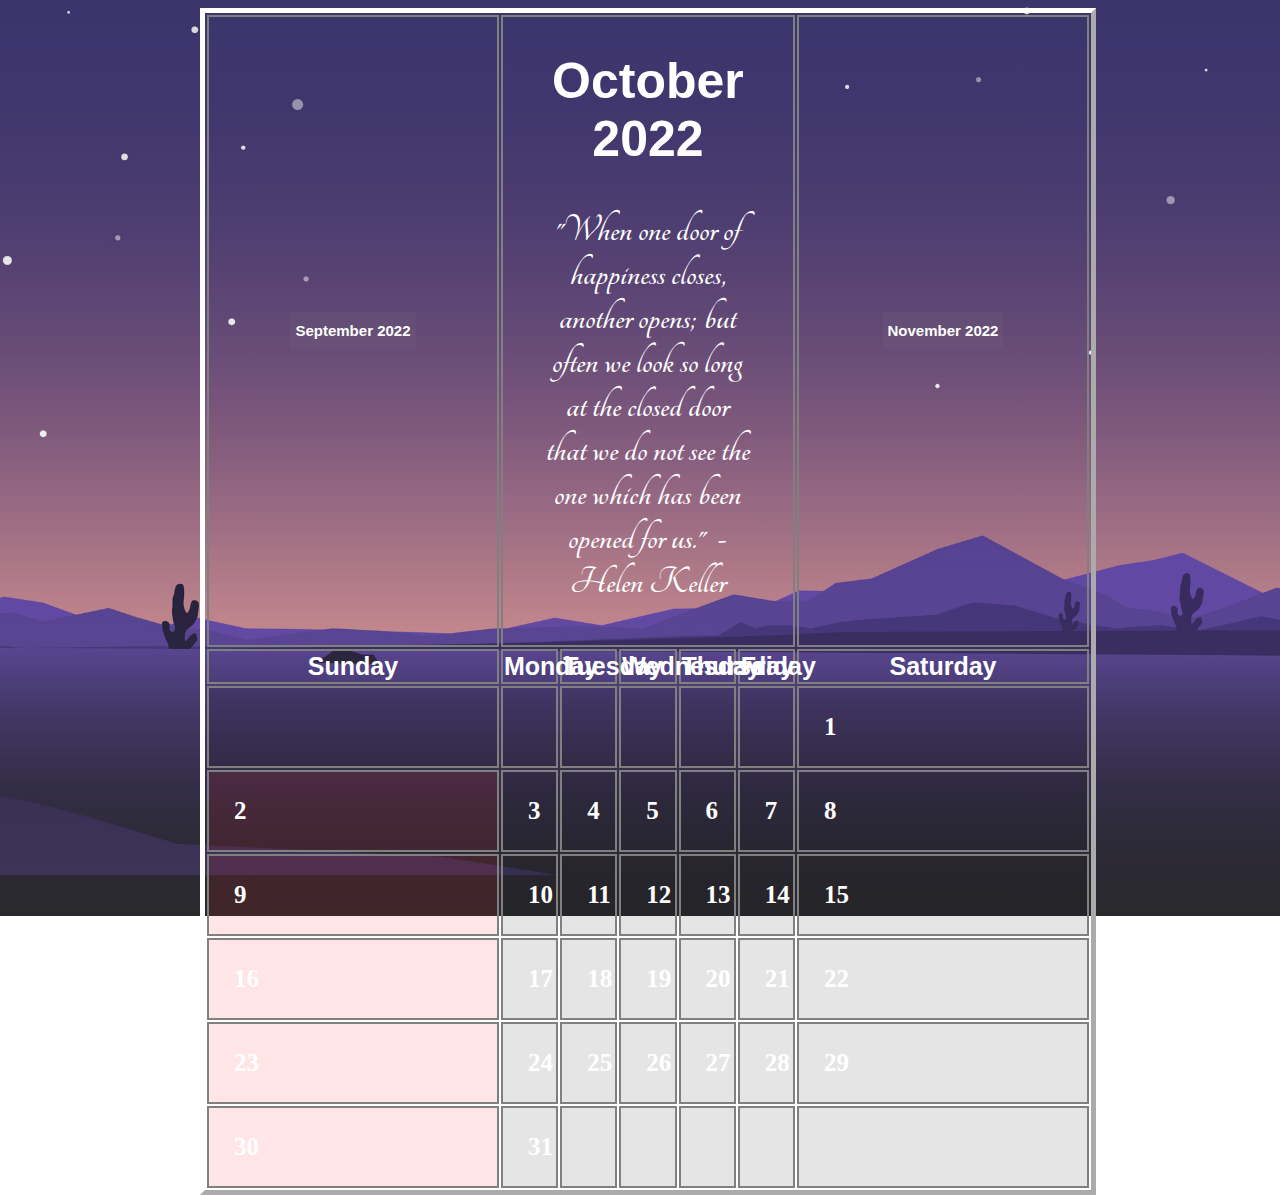
<file: october.html>
<!DOCTYPE html>
<html>
    <head>
	<meta charset="utf-8">
	<meta name="viewport" content="width=device-width, initial-scale=1">
	<link rel="stylesheet" type="text/css" href="css/style.css">
    <link rel="icon" type="image/x-icon" href="images/calendar.png">
    <link rel="preconnect" href="https://fonts.googleapis.com">
    <link rel="preconnect" href="https://fonts.gstatic.com" crossorigin>
    <link href="https://fonts.googleapis.com/css2?family=Tangerine:wght@700&display=swap" rel="stylesheet">
	<title>CALENDAR 2022</title>
    </head>

    <body>
        <div class="container">
    		  <table >
                                        
                                <tr class="header">
                                	<th class="left"><a href="september.html">September 2022</a></th>
                                    <th colspan="5"><h1 >October 2022</h1><blockquote>"When one door of happiness closes, another opens; but often we look so long at the closed door that we do not see the one which has been opened for us." &nbsp;-Helen Keller</blockquote></th>
                                    <th class="right"><a href="november.html">November 2022</a></th>
                                    
                                </tr>

                                    <tr>
                                                <th>Sunday</th>
                                                <th>Monday</th>
                                                <th>Tuesday</th>
                                                <th>Wednesday</th>
                                                <th>Thursday</th>
                                                <th>Friday</th>
                                                <th>Saturday</th>
                                    </tr>
                                     <tr>
                                                <td></td>
                                                <td></td>
                                                <td></td>
                                                <td></td>
                                                <td></td>
                                                <td></td>
                                                <td>1</td>
                                    </tr>
                                    <tr>
                                                <td class="Sunday">2</td>
                                                <td>3</td>
                                                <td>4</td>
                                                <td>5</td>
                                                <td>6</td>
                                                <td>7</td>
                                                <td>8</td>
                                    </tr>
                                    <tr>
                                                <td class="Sunday">9</td>
                                                <td>10</td>
                                                <td>11</td>
                                                <td>12</td>
                                                <td>13</td>
                                                <td>14</td>
                                                <td>15</td>
                                    </tr>
                                    <tr>
                                                <td class="Sunday">16</td>
                                                <td>17</td>
                                                <td>18</td>
                                                <td>19</td>
                                                <td>20</td>
                                                <td>21</td>
                                                <td>22</td>
                                    </tr>
                                    <tr>
                                                <td class="Sunday">23</td>
                                                <td>24</td>
                                                <td>25</td>
                                                <td>26</td>
                                                <td>27</td>
                                                <td>28</td>
                                                <td>29</td>
                                    </tr>
                                    <tr>
                                                <td class="Sunday">30</td>
                                                <td>31</td>
                                                <td></td>
                                                <td></td>
                                                <td></td>
                                                <td></td>
                                                <td></td>
                                    </tr>
             </table>
         </div>
    </body>
</html>
</file>
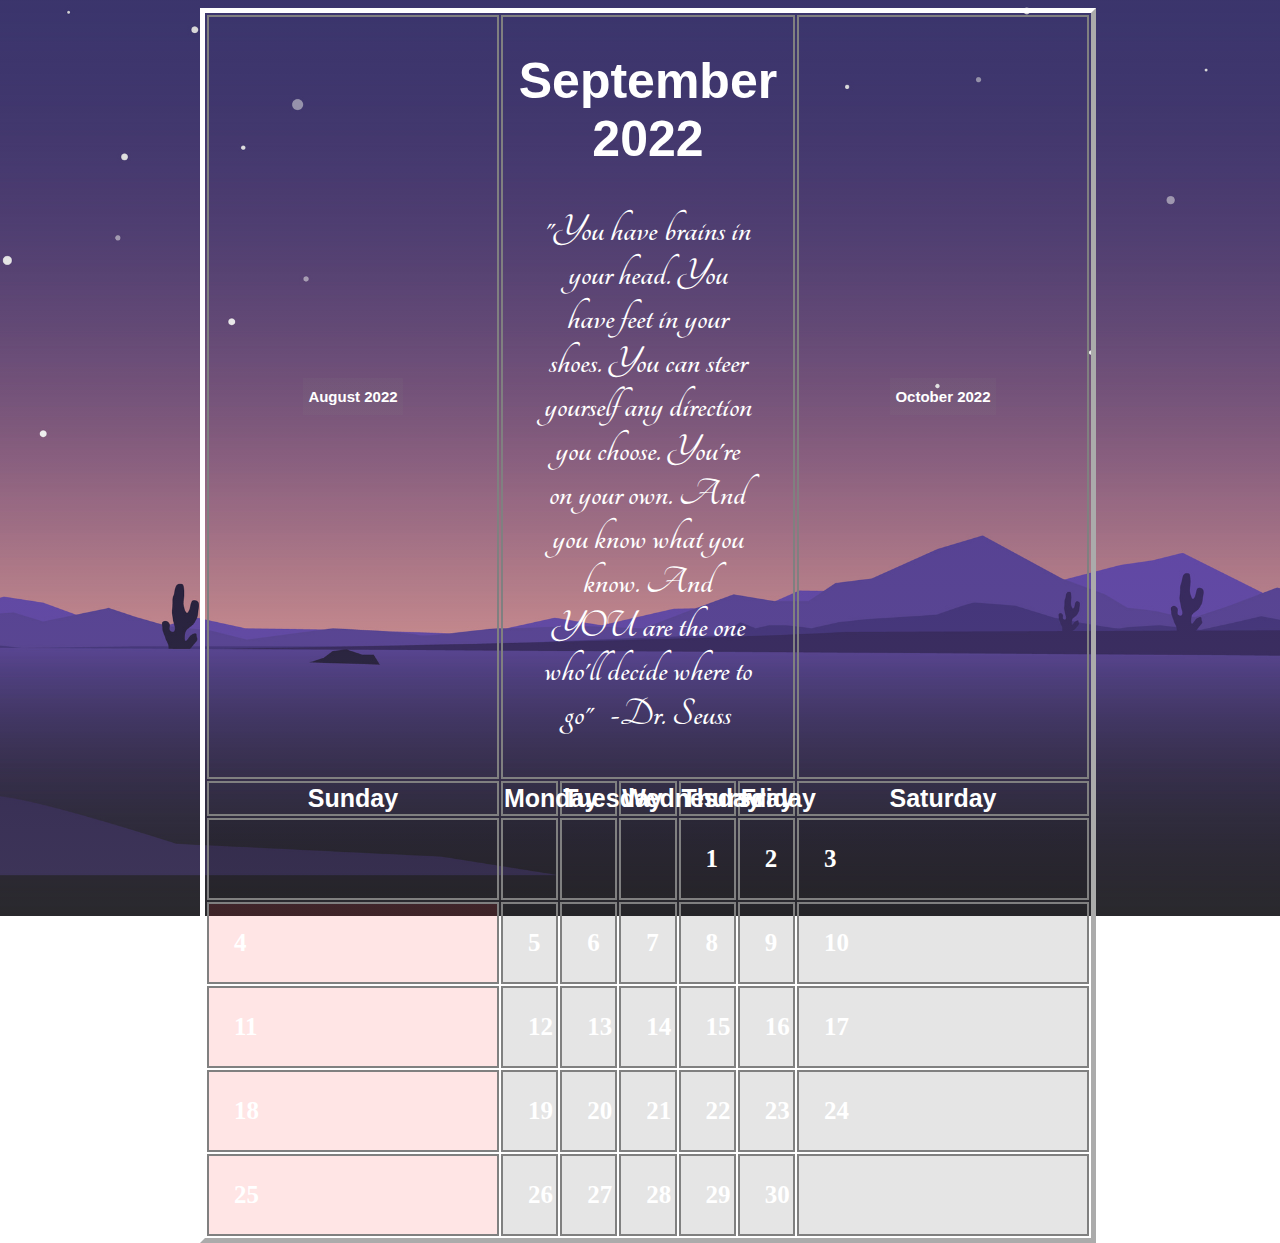
<file: september.html>
<!DOCTYPE html>
<html>
    <head>
	<meta charset="utf-8">
	<meta name="viewport" content="width=device-width, initial-scale=1">
	<link rel="stylesheet" type="text/css" href="css/style.css">
    <link rel="icon" type="image/x-icon" href="images/calendar.png">
    <link rel="preconnect" href="https://fonts.googleapis.com">
    <link rel="preconnect" href="https://fonts.gstatic.com" crossorigin>
    <link href="https://fonts.googleapis.com/css2?family=Tangerine:wght@700&display=swap" rel="stylesheet">
	<title>CALENDAR 2022</title>
    </head>

    <body>
        <div class="container">
    		  <table >
                                        
                                <tr class="header">
                                	<th class="left"><a href="august.html">August 2022</a></th>
                                    <th colspan="5"><h1 >September 2022</h1><blockquote>"You have brains in your head. You have feet in your shoes. You can steer yourself any direction you choose. You're on your own. And you know what you know. And YOU are the one who'll decide where to go" &nbsp; -Dr. Seuss</blockquote></th>
                                    <th class="right"><a href="october.html">October 2022</a></th>
                                    
                                </tr>

                                    <tr>
                                                <th>Sunday</th>
                                                <th>Monday</th>
                                                <th>Tuesday</th>
                                                <th>Wednesday</th>
                                                <th>Thursday</th>
                                                <th>Friday</th>
                                                <th>Saturday</th>
                                    </tr>
                                     <tr>
                                                <td></td>
                                                <td></td>
                                                <td></td>
                                                <td></td>
                                                <td>1</td>
                                                <td>2</td>
                                                <td>3</td>
                                    </tr>
                                     <tr>
                                                <td class="Sunday">4</td>
                                                <td>5</td>
                                                <td>6</td>
                                                <td>7</td>
                                                <td>8</td>
                                                <td>9</td>
                                                <td>10</td>
                                    </tr>
                                     <tr>
                                                <td class="Sunday">11</td>
                                                <td>12</td>
                                                <td>13</td>
                                                <td>14</td>
                                                <td>15</td>
                                                <td>16</td>
                                                <td>17</td>
                                    </tr>
                                     <tr>
                                                <td class="Sunday">18</td>
                                                <td>19</td>
                                                <td>20</td>
                                                <td>21</td>
                                                <td>22</td>
                                                <td>23</td>
                                                <td>24</td>
                                    </tr>
                                     <tr>
                                                <td class="Sunday">25</td>
                                                <td>26</td>
                                                <td>27</td>
                                                <td>28</td>
                                                <td>29</td>
                                                <td>30</td>
                                                <td></td>
                                    </tr>
             </table>
         </div>
    </body>
</html>
</file>
<file: css/style.css>
body{
            width:100%; 
            height: 100vh;   
            background-image: linear-gradient(rgba(125,125,125,0.3),rgba(125,125,125,0.1),rgba(125,125,125,0.3)),url(../images/bg7.jpg);
            background-position: center;
            background-size: cover;
            background-repeat: no-repeat;
            
           
}   
table{
            width:70%; 
            height: 850px;    
            border: 5px solid white;
            color: white;
            
}
table, th, td, tr {
    margin: 5px auto;
    background: transparent;
    table-layout: fixed;
    border-style: outset;
    font-size: 25px;
    font-style: white;
}
th{
    width: 100%;
   
    border: 2px solid gray;
}
tr,td{
            padding: 25px;
            max-width: 100%;
            border: 2px solid gray;
            font-family: sans-serif;

            
}
td{
           background:linear-gradient(rgba(1,0,0,0.1),rgba(1,0,0,0.1));
            color: white;
            cursor: pointer;
            font-weight: bolder;
            font-size: 25px;
            font-family: poppins;
}
td:hover{
            background: linear-gradient(rgba(128,128,128,0.4),rgba(128,128,128,0.4));
}
a:link, a:visited {
  
  color: white;
  background: linear-gradient(rgba(128,128,128,0.1),rgba(128,128,128,0.1));
  padding: 10px 5px;
  text-align: center;
  text-decoration: none;
  display: inline-block;
  max-width: 70%;
 font-size: 15px;

}

a:hover, a:active {
  background:linear-gradient(rgba(1,0,0,0.1),rgba(1,0,0,0.1));
}
table h1{
    font-family: 'poppins', sans-serif;  
    font-weight: 10px !important;
    
}
table blockquote, p{
    font-family: 'Tangerine', cursive;
    font-weight: 100px;
    font-size: 40px;
}
table .sun, .Sunday{
    background: linear-gradient(rgba(255,0,0,0.1),rgba(255,0,0,0.1));
}
.container{
    margin: 5px auto;
}
.intro{
    color: white;
  background: linear-gradient(rgba(1,0,0,0.2),rgba(1,0,0,0.2)) !important;
  padding: 10px 5px;
  text-align: center;
  text-decoration: none;
  display: inline-block;
  max-width: 70%;
}
.intro:hover, .intro:active {
  background:linear-gradient(rgb(1,0,0,),rgba(1,0,0,));
</file>
